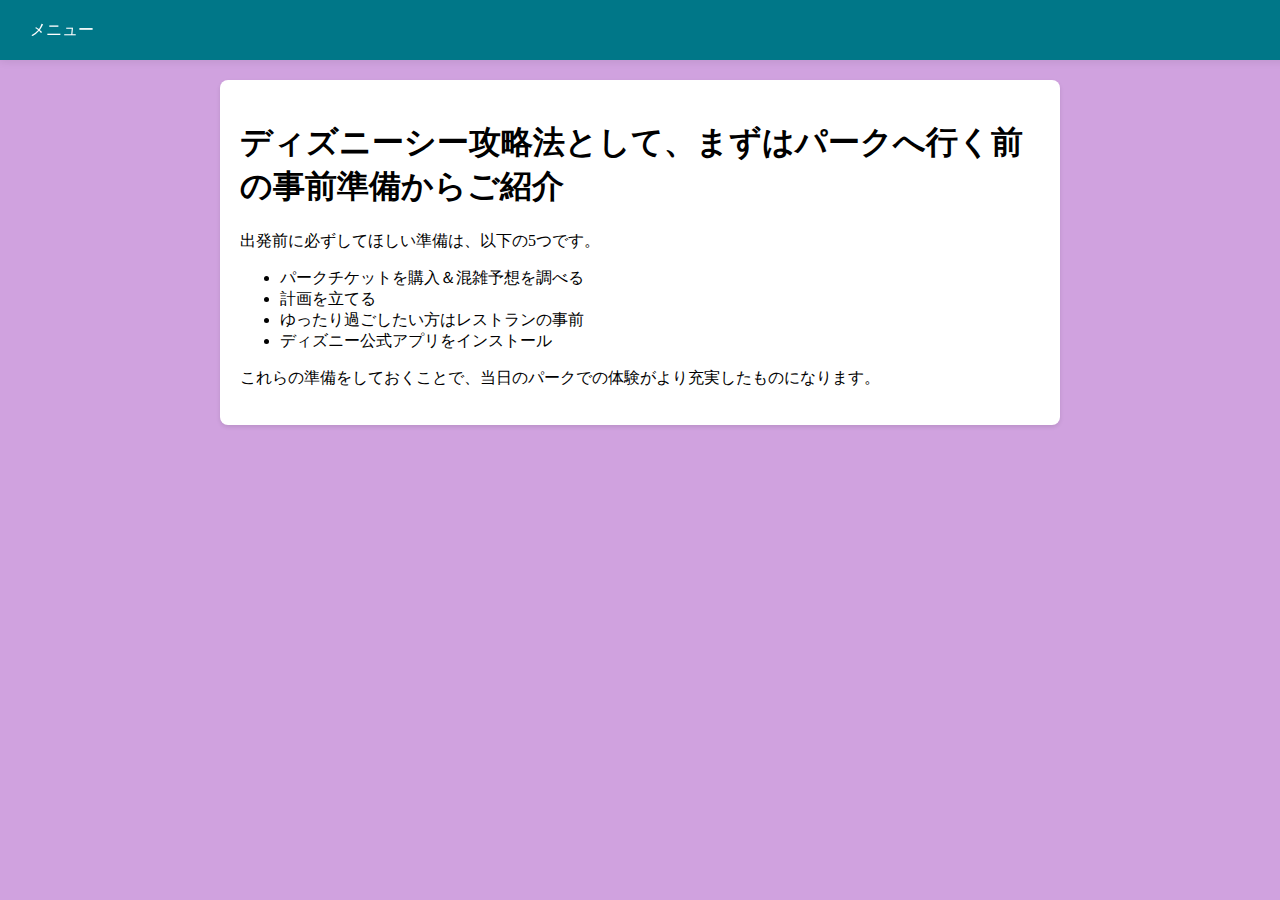
<file: cocemake.html>
<!DOCTYPE html>
<html lang="ja">
<head>
    <meta charset="UTF-8">
    <meta name="viewport" content="width=, initial-scale=1.0">
    <title>Document</title>
      <link href="https://fonts.googleapis.com/css2?family=Montserrat:wght@500;700&display=swap" rel="stylesheet">
   <style>
    .html{
      font-family: "uzura_font";
    }
  .top-bar {
    position: fixed;
    top: 0;
    left: 0;
    right: 30px;
    width: 100%;
    height: 60px;
    background-color: #007788;
    color: #fff;
    display: flex;
    align-items: center;
    padding: 0 30px;
    z-index: 1000;
    box-shadow: 0 2px 8px rgba(0,0,0,0.08);
  }
  .top-bar .menu {
    margin-left: auto;
    display: flex;
    gap: 20px;
  }
  .top-bar a {
    color: #fff;
    text-decoration: none;
    font-weight: bold;
    font-size: 1rem;
  }
  .hamburger {
    display: none;
    flex-direction: column;
    cursor: pointer;
    margin-left: 20px;
  }
  .hamburger span {
    width: 25px;
    height: 3px;
    background: #fff;
    margin: 4px 0;
    border-radius: 2px;
    transition: 0.3s;
  }
  @media (max-width: 600px) {
    .top-bar {
      padding: 0 20px;
    }
    .top-bar .menu {
      display: none;
      position: absolute;
      top: 60px;
      right: 30px;
      background: #007788;
      flex-direction: column;
      width: 100%;
      padding: 10px 0;
      box-sizing: border-box;
    }
    .top-bar .menu.active {
      display: flex;
    }
    .hamburger {
      display: flex;
    }
  }
  body {
    background-color: #d0a2df;
    margin: 0;
    padding-top: 60px;
    box-sizing: border-box;
    font-family: "uzura_font", 
    
    }
    .tejtunn {
      padding: 20px;
      background-color: #fff;
      border-radius: 8px;
      box-shadow: 0 2px 4px rgba(0,0,0,0.1);
      margin: 20px auto;
      max-width: 800px;
    }
</style>
<body>
  <div class="top-bar">
    <div class="logo">メニュー</div>

    <div class="hamburger" onclick="document.querySelector('.menu').classList.toggle('active')">
      <span></span>
      <span></span>
      <span></span>
    </div>
  </div>
  <div class="tejtunn">
     <h1>ディズニーシー攻略法として、まずはパークへ行く前の事前準備からご紹介</h1>

     <p>出発前に必ずしてほしい準備は、以下の5つです。</p>
     <ul>
        <li>パークチケットを購入＆混雑予想を調べる</li>
        <li>計画を立てる</li>
        <li>ゆったり過ごしたい方はレストランの事前</li>
        <li>ディズニー公式アプリをインストール</li>
     </ul>
     <p>これらの準備をしておくことで、当日のパークでの体験がより充実したものになります。</p>
  </div>

  </div>
  
</body>
</file>
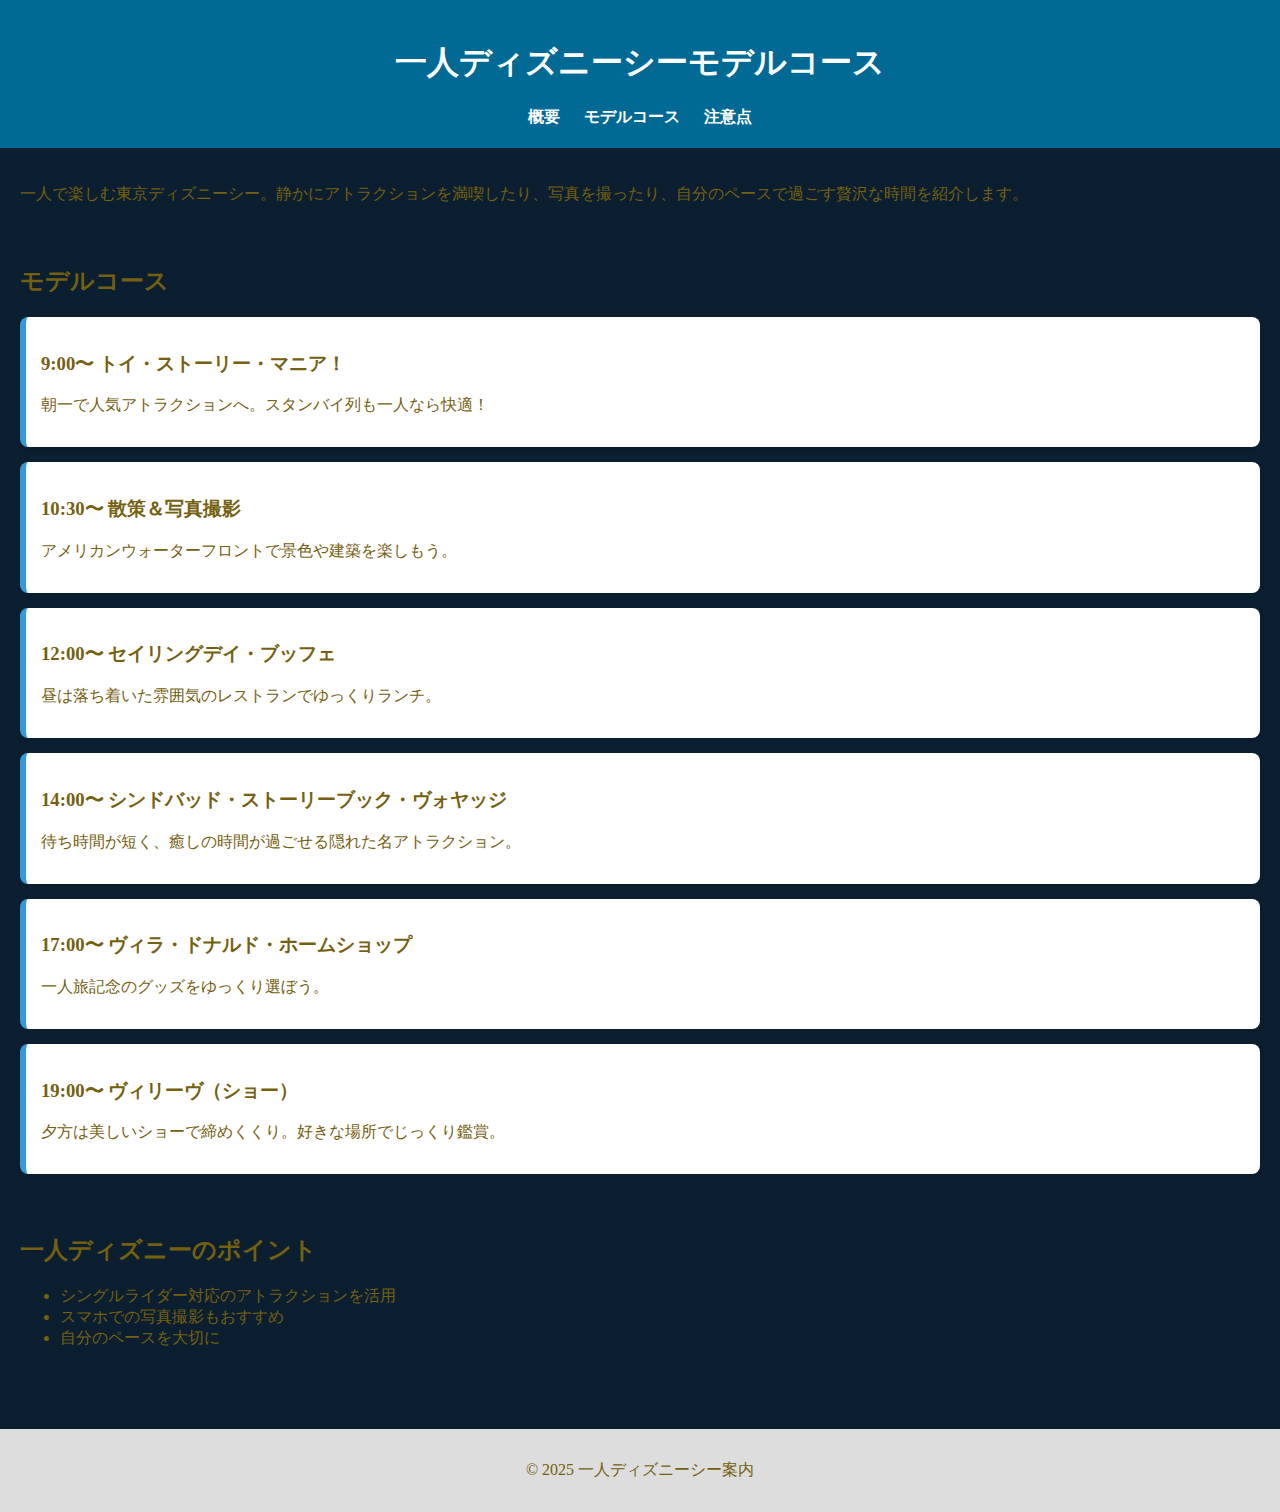
<file: model.html>
<!DOCTYPE html>
<html lang="ja">
<head>
  <meta charset="UTF-8">
  <meta name="viewport" content="width=device-width, initial-scale=1">
  <title>一人ディズニーシーモデルコース</title>
  <link href="https://fonts.googleapis.com/css2?family=Montserrat:wght@500;700&display=swap" rel="stylesheet">
  <link rel="stylesheet" href="model.css">
  <style>
html{
font-family: uzura_font100;
}
  </style>
</head>
<body>

  <header>
    <h1>一人ディズニーシーモデルコース</h1>
    <nav>
      <a href="#about">概要</a>
      <a href="#course">モデルコース</a>
      <a href="#tips">注意点</a>
    </nav>
  </header>

  <main>
    <section id="about">
      
      <p>一人で楽しむ東京ディズニーシー。静かにアトラクションを満喫したり、写真を撮ったり、自分のペースで過ごす贅沢な時間を紹介します。</p>
    </section>

    <section id="course">
      <h2>モデルコース</h2>
      <div class="card">
        <h3>9:00〜 トイ・ストーリー・マニア！</h3>
        <p>朝一で人気アトラクションへ。スタンバイ列も一人なら快適！</p>
      </div>
      <div class="card">
        <h3>10:30〜 散策＆写真撮影</h3>
        <p>アメリカンウォーターフロントで景色や建築を楽しもう。</p>
      </div>
      <div class="card">
        <h3>12:00〜 セイリングデイ・ブッフェ</h3>
        <p>昼は落ち着いた雰囲気のレストランでゆっくりランチ。</p>
      </div>
      <div class="card">
        <h3>14:00〜 シンドバッド・ストーリーブック・ヴォヤッジ</h3>
        <p>待ち時間が短く、癒しの時間が過ごせる隠れた名アトラクション。</p>
      </div>
      <div class="card">
        <h3>17:00〜 ヴィラ・ドナルド・ホームショップ</h3>
        <p>一人旅記念のグッズをゆっくり選ぼう。</p>
      </div>
      <div class="card">
        <h3>19:00〜 ヴィリーヴ（ショー）</h3>
        <p>夕方は美しいショーで締めくくり。好きな場所でじっくり鑑賞。</p>
      </div>
    </section>

    <section id="tips">
      <h2>一人ディズニーのポイント</h2>
      <ul>
        <li>シングルライダー対応のアトラクションを活用</li>
        <li>スマホでの写真撮影もおすすめ</li>
        <li>自分のペースを大切に</li>
      </ul>
    </section>
  </main>

  <footer>
    <p>&copy; 2025 一人ディズニーシー案内</p>
  </footer>

</body>
</html>
</file>
<file: model.css>
body {
  font-family: "uzurafont100";
  margin: 0;
  padding: 0;
  scroll-behavior: smooth;
  background-color: #0b1f30;
  color:#75600f;
}

header {
  background-color: #006994;
  color: white;
  padding: 20px;
  text-align: center;
  position: sticky;
  top: 0;
  z-index: 100;
}

nav a {
  margin: 0 10px;
  color: white;
  text-decoration: none;
  font-weight: bold;
}

nav a:hover {
  text-decoration: underline;
}

main {
  padding: 20px;
}

section {
  margin-bottom: 60px;
}

.card {
  background: white;
  border-left: 6px solid #3498db;
  padding: 15px;
  margin: 15px 0;
  border-radius: 8px;
  box-shadow: 0 2px 5px rgba(0,0,0,0.1);
}

footer {
  text-align: center;
  background-color: #ddd;
  padding: 15px;
}

/* モバイル対応 */
@media screen and (max-width: 600px) {
  nav a {
    display: block;
    margin: 5px 0;
  }

  .card {
    font-size: 14px;
  }
}
</file>
